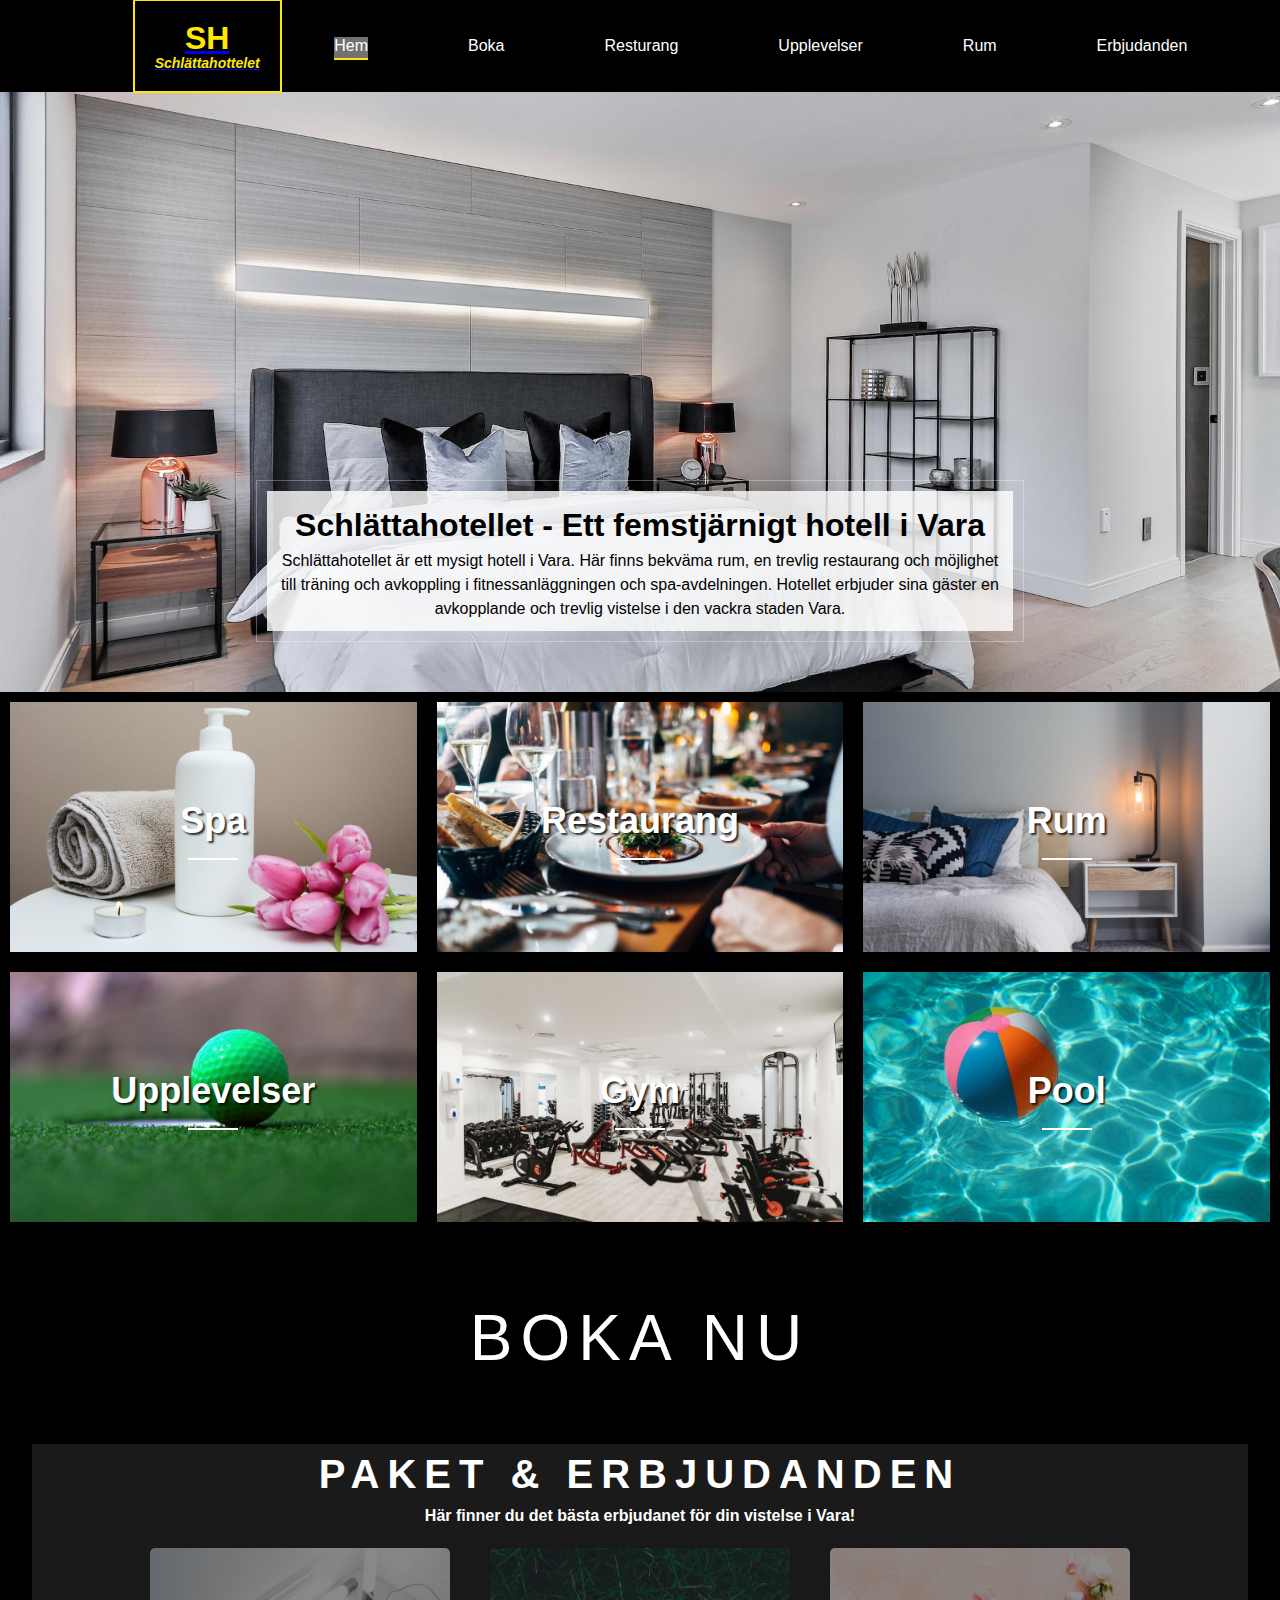
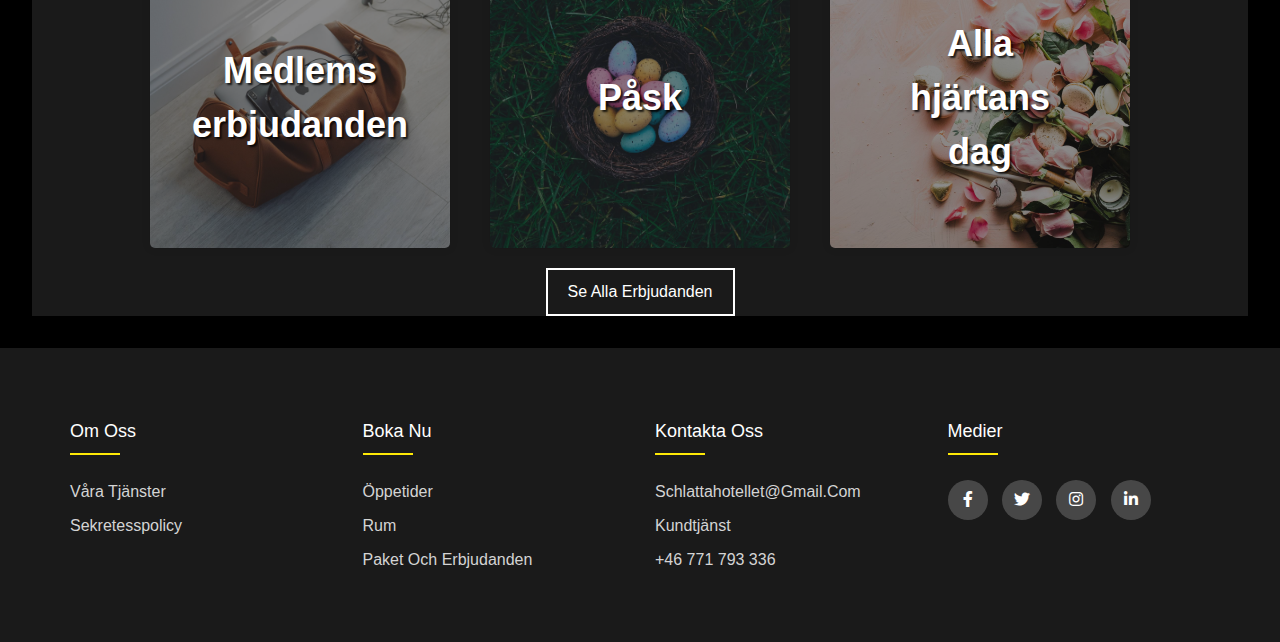
<file: schlattahotellet/index.html>
<!DOCTYPE html>
<html lang="sv">
    <head>
        <meta charset="utf-8">
        <meta http-equiv="X-UA-Compatible" content="IE=edge">
        <title>Schlattahotellet</title>
        <meta name="description" content="">
        <meta name="viewport" content="width=device-width, initial-scale=1">
        <link rel="stylesheet" href="./css/reset.css">
        <link rel="stylesheet" href="./css/style.css">
        <link rel="preconnect" href="https://fonts.googleapis.com">
        <link rel="preconnect" href="https://fonts.gstatic.com" crossorigin>
        <link href="https://fonts.googleapis.com/css2?family=Open+Sans&display=swap" rel="stylesheet">
        <link rel="stylesheet" type="text/css" href="https://cdnjs.cloudflare.com/ajax/libs/font-awesome/5.15.1/css/all.min.css">
    </head>
    <body>
        <header>
            <nav>
              <a href="index.html"><div class="logo">
                    <h1>SH</h1>
                    <h2>Schlättahottelet</h2>
                </div>
                </a>
                <input type="checkbox" id="menu-toggle" class="menu-toggle">
                <label for="menu-toggle" class="menu-icon">&#9776;</label>
                <div>
                    <ul role="list">
                        <li><a href="index.html" class="active">Hem</a></li>
                        <li><a href="./html/bokanu.html">Boka</a></li>
                        <li><a href="./html/restaruang.html">Resturang</a></li>
                        <li><a href="./html/upplevelser.html">Upplevelser</a></li>
                        <li><a href="./html/rum.html">Rum</a></li>
                        <li><a href="./html/erbjudanden.html">Erbjudanden</a></li>
                    </ul>
                </div>
            </nav>
        </header>
        <main>
            <div class="hero">
                <div>
                    <div>
                        <h1>Schlättahotellet - Ett femstjärnigt hotell i Vara</h1>
                        <p> Schlättahotellet är ett mysigt hotell i Vara. Här finns bekväma rum, en trevlig restaurang och möjlighet till träning och avkoppling i fitnessanläggningen och spa-avdelningen. Hotellet erbjuder sina gäster en avkopplande och trevlig vistelse i den vackra staden Vara.




</p>
                    </div>
                </div>
            </div>
            <div class="cards-container">
                <div class="card">
                  <a href="#">
                    <img src="./img/camille-brodard-VxAwTeiqDao-unsplash(1).jpg" alt="Spa">
                    <div class="card-heading">
                      <h2>Spa</h2>
                      <div class="underline"></div>
                    </div>  
                      
                  </a>
                </div>
                <div class="card">
                  <a href="#">
                    <img src="./img/jay-wennington-N_Y88TWmGwA-unsplash(1).jpg" alt="Restaurang">
                   <div class="card-heading">
                    <h2>Restaurang</h2>
                    <div class="underline"></div>
                   </div> 
                  </a>
                </div>
                <div class="card">
                  <a href="#">
                    <img src="./img/christopher-jolly-GqbU78bdJFM-unsplash(1).jpg" alt="Rum">
                  <div class="card-heading">
                    <h2>Rum</h2>
                    <div class="underline"></div>
                  </div>
                  </a>
                </div>
                <div class="card">
                  <a href="#">
                    <img src="./img/jason-abrams-EN3AVjMPZWA-unsplash(1).jpg" alt="Upplevelser">
                   <div class="card-heading">
                    <h2>Upplevelser</h2>
                    <div class="underline"></div>
                   </div> 
                   
                  </a>
                </div>
                <div class="card">
                  <a href="#">
                    <img src="./img/humphrey-muleba-LOA2mTj1vhc-unsplash(1).jpg" alt="Gym">
                   <div class="card-heading">
                    <h2>Gym</h2>
                    <div class="underline"></div>
                   </div> 
                  </a>
                </div>
                <div class="card">
                  <a href="#">
                    <img src="./img/raphael-biscaldi-7RQf2X6aXXI-unsplash(1).jpg" alt="Pool">
                   <div class="card-heading">
                    <h2>Pool</h2>
                    <div class="underline"></div>
                   </div> 
                  </a>
                </div>
              </div>
              <div class="button-container">
                <a href="./html/bokanu.html" class="button">Boka nu</a>
              </div>
            <section class="paket-erbjudanden">
              <div class="paket">
                <h1>Paket & Erbjudanden</h1>
                <h2>Här finner du det bästa erbjudanet för din vistelse i Vara!</h2>
              </div>
              <div class="paket-container">
                <div class="paket-card">
                  <a href="#">
                    <img src="./img/oliur-1JNk998-g70-unsplash(1).jpg" alt="Medlemserbjudanden">
                    <div class="card-heading">
                      <h2>Medlems erbjudanden</h2>
                    </div>  
                      
                  </a>
                </div>
                <div class="paket-card">
                  <a href="#">
                    <img src="./img/annie-spratt-43o1KVbOWXA-unsplash(1).jpg" alt="Påsk">
                   <div class="card-heading">
                    <h2>Påsk</h2>
                   </div> 
                  </a>
                </div>
                <div class="paket-card">
                  <a href="#">
                    <img src="./img/brooke-lark-pXEsx3kRuNc-unsplash(1).jpg" alt="Alla hjärtans dag">
                  <div class="card-heading">
                    <h2>Alla hjärtans dag</h2>
                  </div>
                  </a>
                  </div>
              </div>  
              <div class="se-alla-erbjudanden-button-container">
                <button class="se-alla-erbjudanden">Se Alla Erbjudanden</button>
              </div>
            </section>
        </main>
        <footer class="footer">
          <div class="container">
           <div class="row">
             <div class="footer-col">
               <h4>Om oss</h4>
               <ul>
                 <li><a href="#">Våra tjänster</a></li>
                 <li><a href="#">Sekretesspolicy</a></li>
               </ul>
             </div>
             <div class="footer-col">
               <h4>Boka nu</h4>
               <ul>
                 <li><a href="#">Öppetider</a></li>
                 <li><a href="#">Rum</a></li>
                 <li><a href="#">Paket och Erbjudanden</a></li>
               </ul>
             </div>
             <div class="footer-col">
               <h4>Kontakta oss</h4>
               <ul>
                 <li><a href="#">schlattahotellet@gmail.com</a></li>
                 <li><a href="#">Kundtjänst</a></li>
                 <li><a href="#">+46 771 793 336</a></li>
               </ul>
             </div>
             <div class="footer-col">
               <h4>Medier</h4>
               <div class="social-links">
                 <a href="#"><i class="fab fa-facebook-f"></i></a>
                 <a href="#"><i class="fab fa-twitter"></i></a>
                 <a href="#"><i class="fab fa-instagram"></i></a>
                 <a href="#"><i class="fab fa-linkedin-in"></i></a>
               </div>
             </div>
           </div>
          </div>
       </footer>
    </body>
</html>
</file>
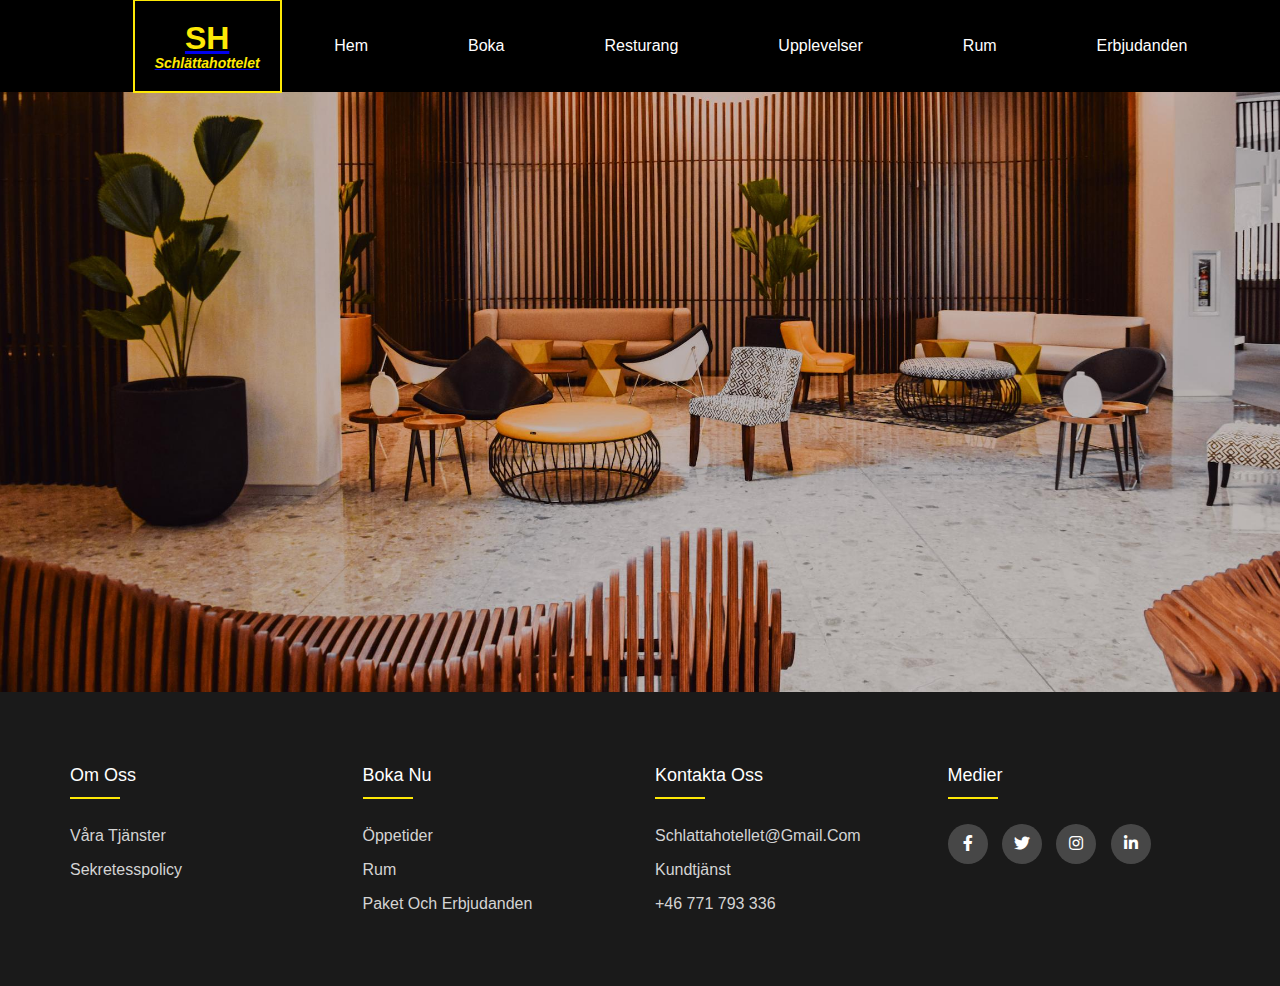
<file: schlattahotellet/Bokanu.html>
<!DOCTYPE html>
<html lang="sv">
    <head>
        <meta charset="utf-8">
        <meta http-equiv="X-UA-Compatible" content="IE=edge">
        <title>Schlattahotellet</title>
        <meta name="description" content="">
        <meta name="viewport" content="width=device-width, initial-scale=1">
        <link rel="stylesheet" href="./css/reset.css">
        <link rel="stylesheet" href="./css/style.css">
        <link rel="preconnect" href="https://fonts.googleapis.com">
        <link rel="preconnect" href="https://fonts.gstatic.com" crossorigin>
        <link href="https://fonts.googleapis.com/css2?family=Open+Sans&display=swap" rel="stylesheet">
        <link rel="stylesheet" type="text/css" href="https://cdnjs.cloudflare.com/ajax/libs/font-awesome/5.15.1/css/all.min.css">
    </head>
    <body>
        <header>
            <nav>
                <a href="index.html"><div class="logo">
                    <h1>SH</h1>
                    <h2>Schlättahottelet</h2>
                </div>
            </a>
                
                <div>
                    <ul role="list">
                        <li><a href="#">Hem</a></li>
                        <li><a href="Bokanu.html">Boka</a></li>
                        <li><a href="#">Resturang</a></li>
                        <li><a href="#">Upplevelser</a></li>
                        <li><a href="#">Rum</a></li>
                        <li><a href="#">Erbjudanden</a></li>
                    </ul>
                </div>
            </nav>
        </header>
        <main>
            <div class="hero">
                <img src="./img/ralph-ravi-kayden-zSG-kd-L6vw-unsplash(1).jpg" alt="">
            </div>    



        </main>
        <footer class="footer">
            <div class="container">
             <div class="row">
               <div class="footer-col">
                 <h4>Om oss</h4>
                 <ul>
                   <li><a href="#">Våra tjänster</a></li>
                   <li><a href="#">Sekretesspolicy</a></li>
                 </ul>
               </div>
               <div class="footer-col">
                 <h4>Boka nu</h4>
                 <ul>
                   <li><a href="#">Öppetider</a></li>
                   <li><a href="#">Rum</a></li>
                   <li><a href="#">Paket och Erbjudanden</a></li>
                 </ul>
               </div>
               <div class="footer-col">
                 <h4>Kontakta oss</h4>
                 <ul>
                   <li><a href="#">schlattahotellet@gmail.com</a></li>
                   <li><a href="#">Kundtjänst</a></li>
                   <li><a href="#">+46 771 793 336</a></li>
                 </ul>
               </div>
               <div class="footer-col">
                 <h4>Medier</h4>
                 <div class="social-links">
                   <a href="#"><i class="fab fa-facebook-f"></i></a>
                   <a href="#"><i class="fab fa-twitter"></i></a>
                   <a href="#"><i class="fab fa-instagram"></i></a>
                   <a href="#"><i class="fab fa-linkedin-in"></i></a>
                 </div>
               </div>
             </div>
            </div>
         </footer>
      </body>
  </html>
</file>
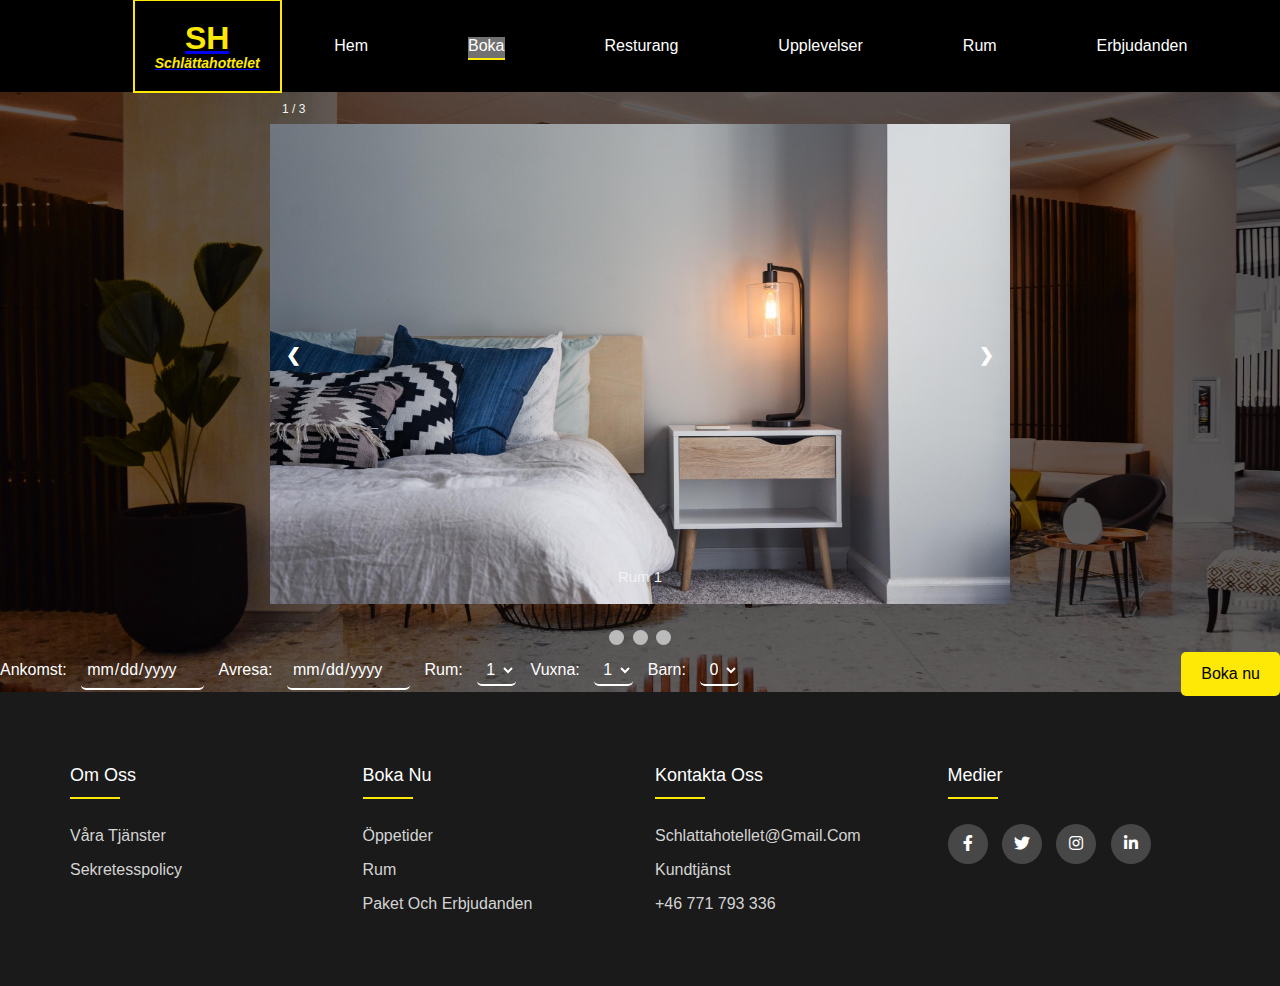
<file: schlattahotellet/html/bokanu.html>
<!DOCTYPE html>
<html lang="sv">
    <head>
        <meta charset="utf-8">
        <meta http-equiv="X-UA-Compatible" content="IE=edge">
        <title>Schlattahotellet</title>
        <meta name="description" content="">
        <meta name="viewport" content="width=device-width, initial-scale=1">
        <link rel="stylesheet" href="../css/reset.css">
        <link rel="stylesheet" href="../css/style.css">
        <link rel="preconnect" href="https://fonts.googleapis.com">
        <link rel="preconnect" href="https://fonts.gstatic.com" crossorigin>
        <link href="https://fonts.googleapis.com/css2?family=Open+Sans&display=swap" rel="stylesheet">
        <link rel="stylesheet" type="text/css" href="https://cdnjs.cloudflare.com/ajax/libs/font-awesome/5.15.1/css/all.min.css">
        <script src="/schlattahotellet/slideshow.js"></script>
    </head>
    <body>
        <header>
            <nav>
                <a href="../index.html"><div class="logo">
                    <h1>SH</h1>
                    <h2>Schlättahottelet</h2>
                </div>
            </a>
                
                <div>
                    <ul role="list">
                        <li><a href="../index.html">Hem</a></li>
                        <li><a href="Bokanu.html" class="active">Boka</a></li>
                        <li><a href="./restaruang.html" >Resturang</a></li>
                        <li><a href="./upplevelser.html">Upplevelser</a></li>
                        <li><a href="./rum.html">Rum</a></li>
                        <li><a href="./erbjudanden.html">Erbjudanden</a></li>
                    </ul>
                </div>
            </nav>
        </header>
        <main>
          <section class="booking-section">
            <!-- Slideshow container -->
<div class="slideshow-container">

  <!-- Full-width images with number and caption text -->
  <div class="mySlides fade" style="display:block">
    <div class="numbertext">1 / 3</div>
    <img src="../img/christopher-jolly-GqbU78bdJFM-unsplash(1).jpg">
    <div class="text">Rum 1</div>
  </div>

  <div class="mySlides fade">
    <div class="numbertext">2 / 3</div>
    <img src="../img/sidekix-media-7jlVQPX8PLE-unsplash(1).jpg">
    <div class="text">Rum 2</div>
  </div>

  <div class="mySlides fade">
    <div class="numbertext">3 / 3</div>
    <img src="../img/christopher-jolly-GqbU78bdJFM-unsplash(1).jpg">
    <div class="text">Rum 3</div>
  </div>

  <!-- Next and previous buttons -->
  <a class="prev" onclick="plusSlides(-1)">&#10094;</a>
  <a class="next" onclick="plusSlides(1)">&#10095;</a>
</div>
<br>

<!-- The dots/circles -->
<div style="text-align:center">
  <span class="dot" onclick="currentSlide(1)"></span>
  <span class="dot" onclick="currentSlide(2)"></span>
  <span class="dot" onclick="currentSlide(3)"></span>
</div>
            <div class="background-image"></div>
            <div class="rumbilder"></div>
            <div class="booking-form">
          <div class="booking-form">
            <form>
              <label for="arrival">Ankomst:</label>
              <input type="date" id="arrival" name="arrival" required>
              <label for="departure">Avresa:</label>
              <input type="date" id="departure" name="departure" required>
              <label for="rooms">Rum:</label>
              <select id="rooms" name="rooms" required>
                <option value="1">1</option>
                <option value="2">2</option>
                <option value="3">3</option>
              </select>
              <label for="adults">Vuxna:</label>
              <select id="adults" name="adults" required>
                <option value="1">1</option>
                <option value="2">2</option>
                <option value="3">3</option>
                <option value="4">4</option>
                <option value="5">5</option>
              </select>
              <label for="children">Barn:</label>
              <select id="children" name="children" required>
                <option value="0">0</option>
                <option value="1">1</option>
                <option value="2">2</option>
                <option value="3">3</option>
                <option value="4">4</option>
                <option value="5">5</option>
              </select>
              <button type="submit" id="check-availability">Boka nu</button>
            </form>
          </div>
        </div>
      </section>
          
        </main>
        <footer class="footer">
            <div class="container">
             <div class="row">
               <div class="footer-col">
                 <h4>Om oss</h4>
                 <ul>
                   <li><a href="#">Våra tjänster</a></li>
                   <li><a href="#">Sekretesspolicy</a></li>
                 </ul>
               </div>
               <div class="footer-col">
                 <h4>Boka nu</h4>
                 <ul>
                   <li><a href="#">Öppetider</a></li>
                   <li><a href="#">Rum</a></li>
                   <li><a href="#">Paket och Erbjudanden</a></li>
                 </ul>
               </div>
               <div class="footer-col">
                 <h4>Kontakta oss</h4>
                 <ul>
                   <li><a href="#">schlattahotellet@gmail.com</a></li>
                   <li><a href="#">Kundtjänst</a></li>
                   <li><a href="#">+46 771 793 336</a></li>
                 </ul>
               </div>
               <div class="footer-col">
                 <h4>Medier</h4>
                 <div class="social-links">
                   <a href="#"><i class="fab fa-facebook-f"></i></a>
                   <a href="#"><i class="fab fa-twitter"></i></a>
                   <a href="#"><i class="fab fa-instagram"></i></a>
                   <a href="#"><i class="fab fa-linkedin-in"></i></a>
                 </div>
               </div>
             </div>
            </div>
         </footer>
      </body>
  </html>
</file>
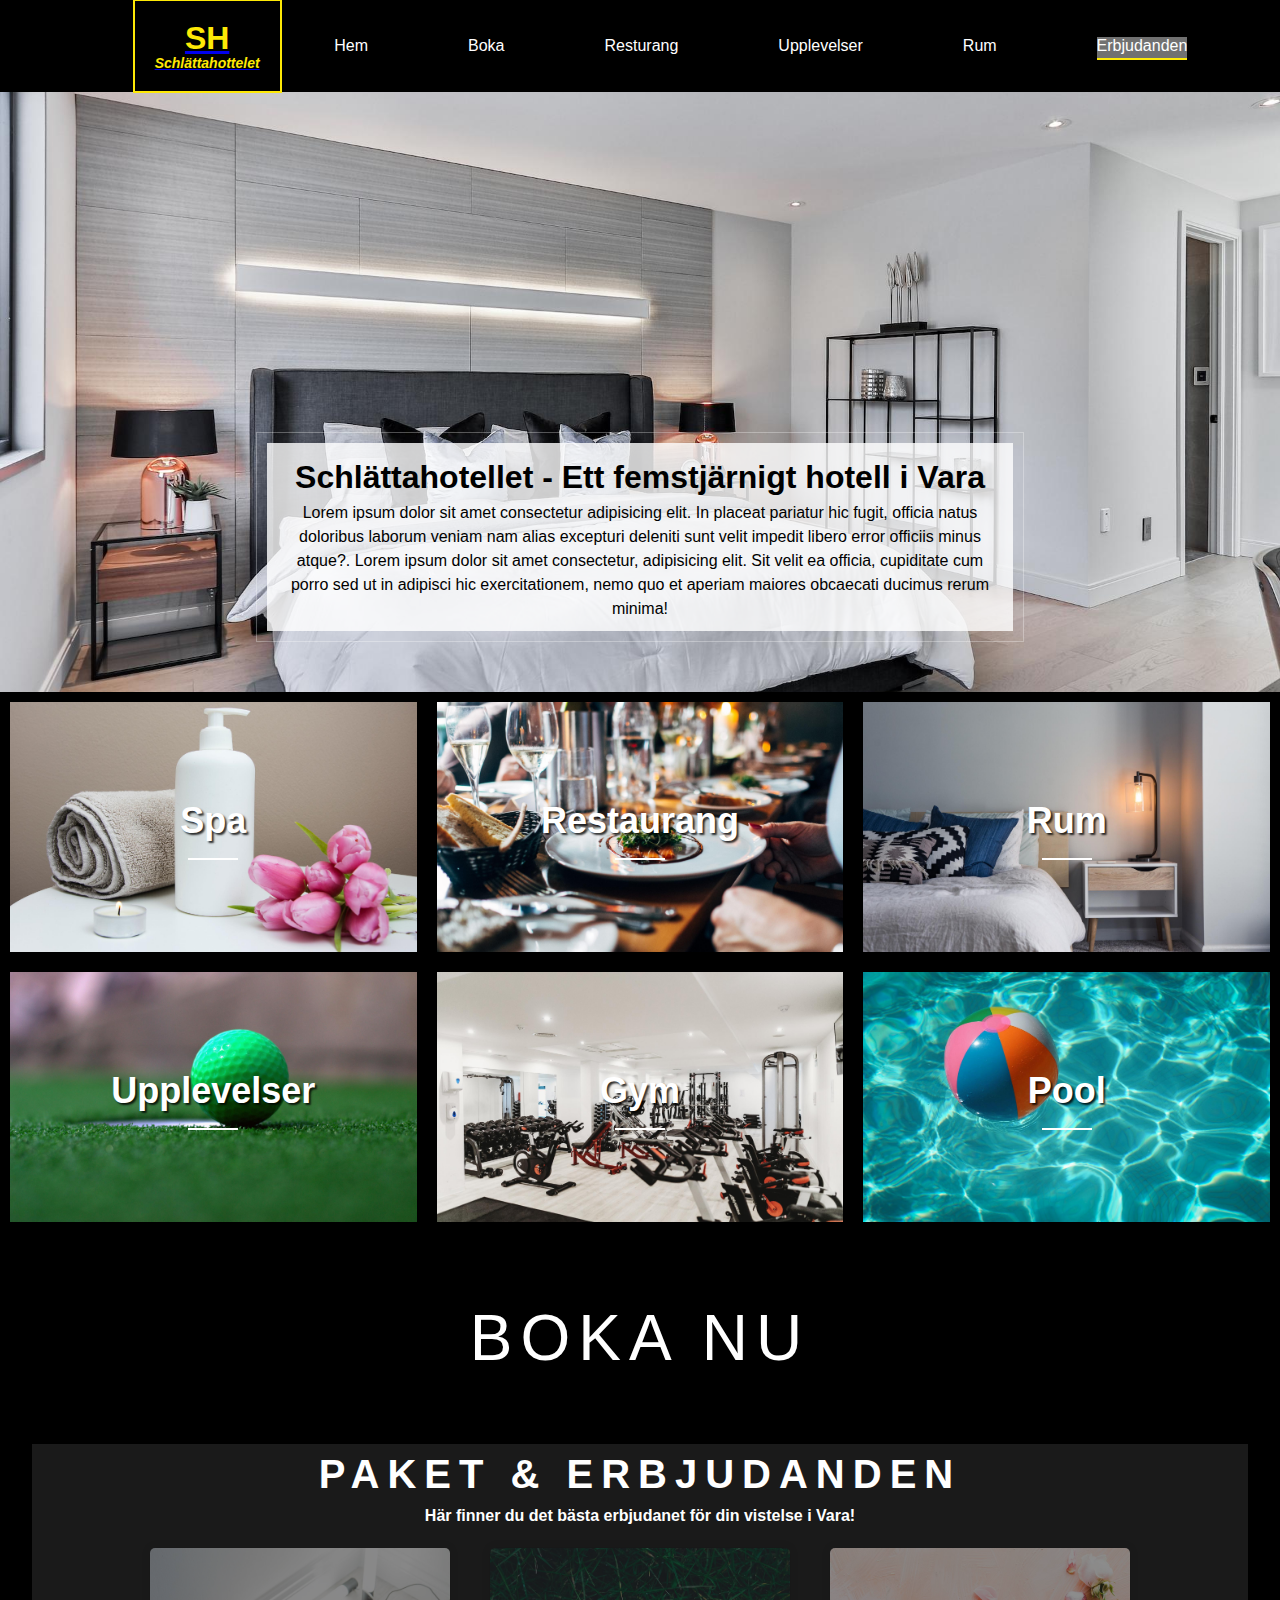
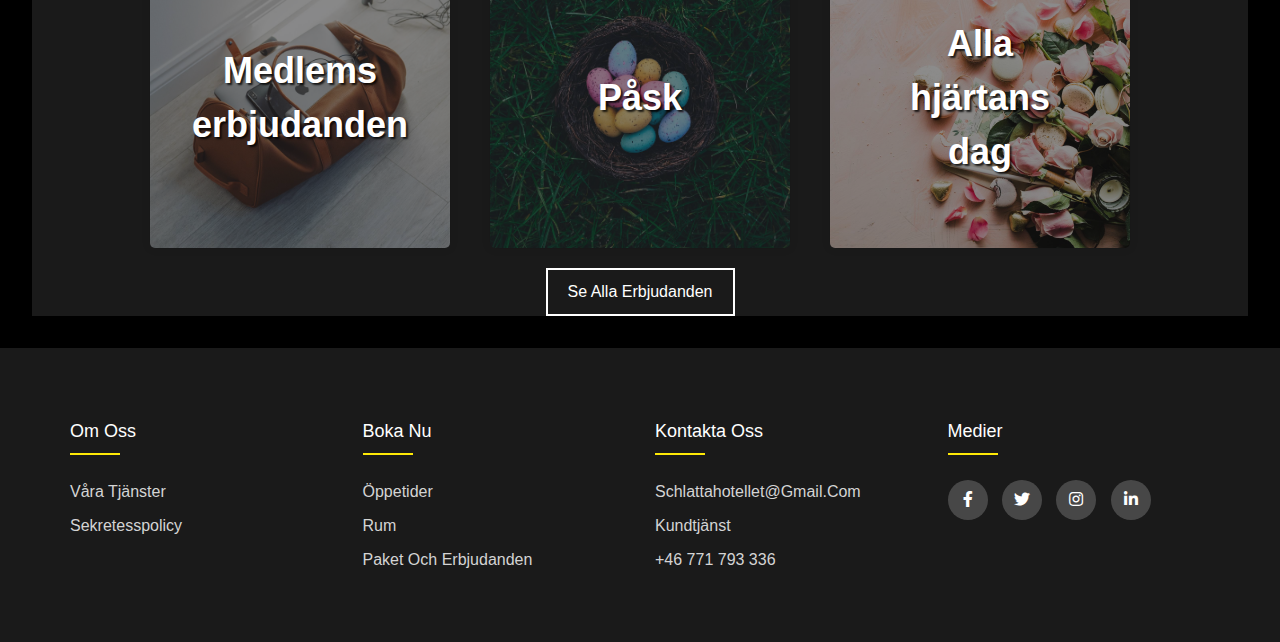
<file: schlattahotellet/html/erbjudanden.html>
<!DOCTYPE html>
<html lang="sv">
    <head>
        <meta charset="utf-8">
        <meta http-equiv="X-UA-Compatible" content="IE=edge">
        <title>Schlattahotellet</title>
        <meta name="description" content="">
        <meta name="viewport" content="width=device-width, initial-scale=1">
        <link rel="stylesheet" href="../css/reset.css">
        <link rel="stylesheet" href="../css/style.css">
        <link rel="preconnect" href="https://fonts.googleapis.com">
        <link rel="preconnect" href="https://fonts.gstatic.com" crossorigin>
        <link href="https://fonts.googleapis.com/css2?family=Open+Sans&display=swap" rel="stylesheet">
        <link rel="stylesheet" type="text/css" href="https://cdnjs.cloudflare.com/ajax/libs/font-awesome/5.15.1/css/all.min.css">
    </head>
    <body>
        <header>
            <nav>
                <a href="../index.html"><div class="logo">
                    <h1>SH</h1>
                    <h2>Schlättahottelet</h2>
                </div>
            </a>
                
                <div>
                    <ul role="list">
                        <li><a href="../index.html">Hem</a></li>
                        <li><a href="../html/Bokanu.html">Boka</a></li>
                        <li><a href="../html/restaruang.html">Resturang</a></li>
                        <li><a href="../html/upplevelser.html">Upplevelser</a></li>
                        <li><a href="../html/rum.html">Rum</a></li>
                        <li><a href="../html/erbjudanden.html" class="active">Erbjudanden</a></li>
                    </ul>
                </div>
            </nav>
        </header>
        <main>
            <div class="hero">
                <div>
                    <div>
                        <h1>Schlättahotellet - Ett femstjärnigt hotell i Vara</h1>
                        <p> Lorem ipsum dolor sit amet consectetur adipisicing elit. In placeat pariatur hic fugit, officia natus doloribus laborum veniam nam alias excepturi deleniti sunt velit impedit libero error officiis minus atque?. Lorem ipsum dolor sit amet consectetur, adipisicing elit. Sit velit ea officia, cupiditate cum porro sed ut in adipisci hic exercitationem, nemo quo et aperiam maiores obcaecati ducimus rerum minima!</p>
                    </div>
                </div>
            </div>
            <div class="cards-container">
                <div class="card">
                  <a href="#">
                    <img src="../img/camille-brodard-VxAwTeiqDao-unsplash(1).jpg" alt="Spa">
                    <div class="card-heading">
                      <h2>Spa</h2>
                      <div class="underline"></div>
                    </div>  
                      
                  </a>
                </div>
                <div class="card">
                  <a href="#">
                    <img src="../img/jay-wennington-N_Y88TWmGwA-unsplash(1).jpg" alt="Restaurang">
                   <div class="card-heading">
                    <h2>Restaurang</h2>
                    <div class="underline"></div>
                   </div> 
                  </a>
                </div>
                <div class="card">
                  <a href="#">
                    <img src="../img/christopher-jolly-GqbU78bdJFM-unsplash(1).jpg" alt="Rum">
                  <div class="card-heading">
                    <h2>Rum</h2>
                    <div class="underline"></div>
                  </div>
                  </a>
                </div>
                <div class="card">
                  <a href="#">
                    <img src="../img/jason-abrams-EN3AVjMPZWA-unsplash(1).jpg" alt="Upplevelser">
                   <div class="card-heading">
                    <h2>Upplevelser</h2>
                    <div class="underline"></div>
                   </div> 
                   
                  </a>
                </div>
                <div class="card">
                  <a href="#">
                    <img src="../img/humphrey-muleba-LOA2mTj1vhc-unsplash(1).jpg" alt="Gym">
                   <div class="card-heading">
                    <h2>Gym</h2>
                    <div class="underline"></div>
                   </div> 
                  </a>
                </div>
                <div class="card">
                  <a href="#">
                    <img src="../img/raphael-biscaldi-7RQf2X6aXXI-unsplash(1).jpg" alt="Pool">
                   <div class="card-heading">
                    <h2>Pool</h2>
                    <div class="underline"></div>
                   </div> 
                  </a>
                </div>
              </div>
              <div class="button-container">
                <a href="Bokanu.html" class="button">Boka nu</a>
              </div>
            <section class="paket-erbjudanden">
              <div class="paket">
                <h1>Paket & Erbjudanden</h1>
                <h2>Här finner du det bästa erbjudanet för din vistelse i Vara!</h2>
              </div>
              <div class="paket-container">
                <div class="paket-card">
                  <a href="#">
                    <img src="../img/oliur-1JNk998-g70-unsplash(1).jpg" alt="Medlemserbjudanden">
                    <div class="card-heading">
                      <h2>Medlems erbjudanden</h2>
                    </div>  
                      
                  </a>
                </div>
                <div class="paket-card">
                  <a href="#">
                    <img src="../img/annie-spratt-43o1KVbOWXA-unsplash(1).jpg" alt="Påsk">
                   <div class="card-heading">
                    <h2>Påsk</h2>
                   </div> 
                  </a>
                </div>
                <div class="paket-card">
                  <a href="#">
                    <img src="../img/brooke-lark-pXEsx3kRuNc-unsplash(1).jpg" alt="Alla hjärtans dag">
                  <div class="card-heading">
                    <h2>Alla hjärtans dag</h2>
                  </div>
                  </a>
                  </div>
              </div>  
              <div class="se-alla-erbjudanden-button-container">
                <button class="se-alla-erbjudanden">Se Alla Erbjudanden</button>
              </div>
            </section>
        </main>
        <footer class="footer">
          <div class="container">
           <div class="row">
             <div class="footer-col">
               <h4>Om oss</h4>
               <ul>
                 <li><a href="#">Våra tjänster</a></li>
                 <li><a href="#">Sekretesspolicy</a></li>
               </ul>
             </div>
             <div class="footer-col">
               <h4>Boka nu</h4>
               <ul>
                 <li><a href="#">Öppetider</a></li>
                 <li><a href="#">Rum</a></li>
                 <li><a href="#">Paket och Erbjudanden</a></li>
               </ul>
             </div>
             <div class="footer-col">
               <h4>Kontakta oss</h4>
               <ul>
                 <li><a href="#">schlattahotellet@gmail.com</a></li>
                 <li><a href="#">Kundtjänst</a></li>
                 <li><a href="#">+46 771 793 336</a></li>
               </ul>
             </div>
             <div class="footer-col">
               <h4>Medier</h4>
               <div class="social-links">
                 <a href="#"><i class="fab fa-facebook-f"></i></a>
                 <a href="#"><i class="fab fa-twitter"></i></a>
                 <a href="#"><i class="fab fa-instagram"></i></a>
                 <a href="#"><i class="fab fa-linkedin-in"></i></a>
               </div>
             </div>
           </div>
          </div>
       </footer>
    </body>
</html>
</file>
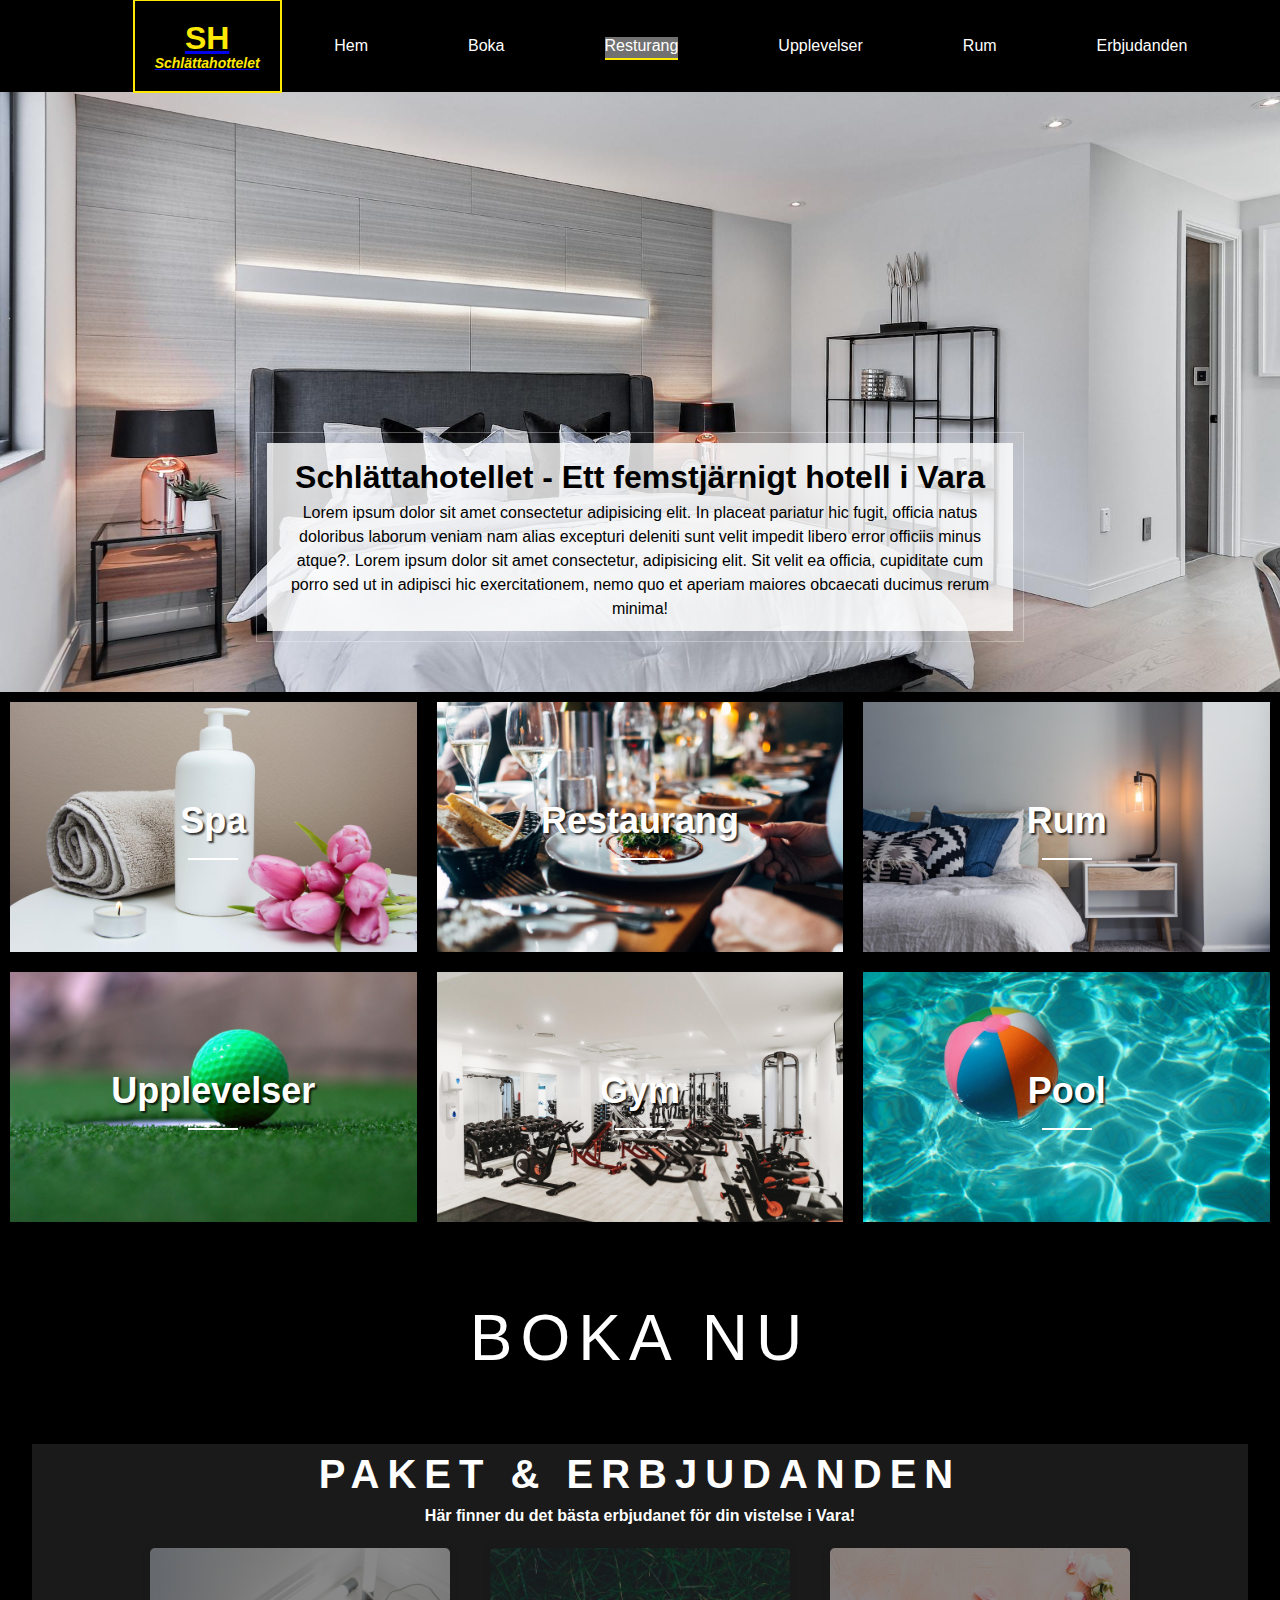
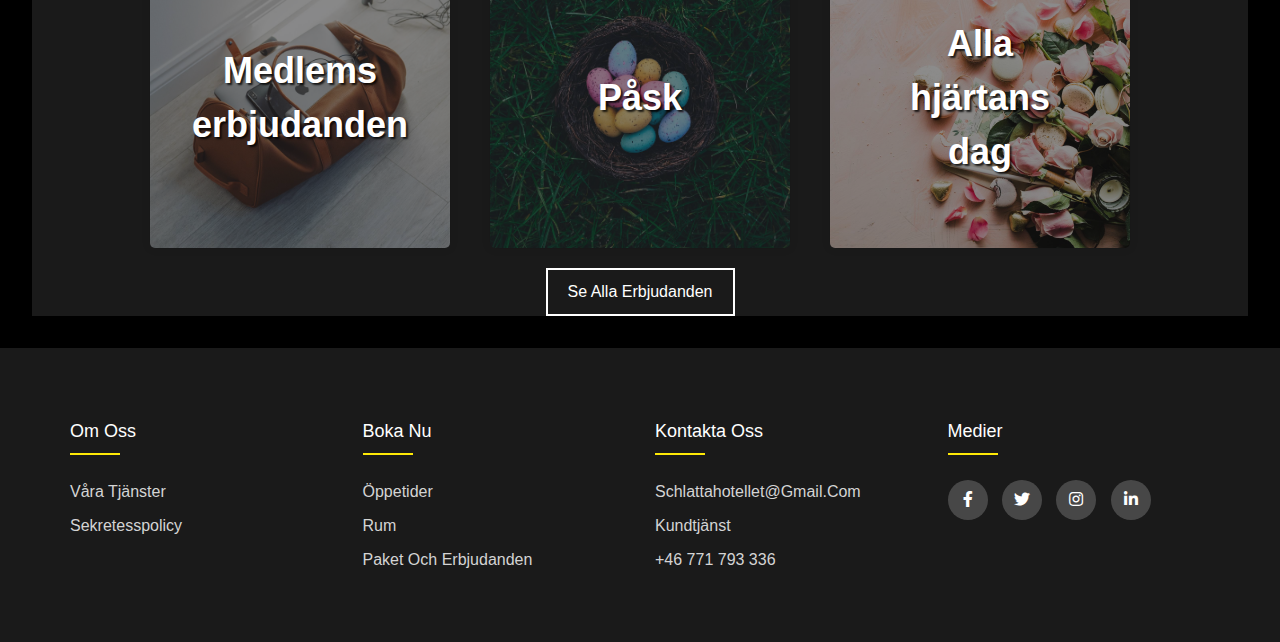
<file: schlattahotellet/html/restaruang.html>
<!DOCTYPE html>
<html lang="sv">
    <head>
        <meta charset="utf-8">
        <meta http-equiv="X-UA-Compatible" content="IE=edge">
        <title>Schlattahotellet</title>
        <meta name="description" content="">
        <meta name="viewport" content="width=device-width, initial-scale=1">
        <link rel="stylesheet" href="../css/reset.css">
        <link rel="stylesheet" href="../css/style.css">
        <link rel="preconnect" href="https://fonts.googleapis.com">
        <link rel="preconnect" href="https://fonts.gstatic.com" crossorigin>
        <link href="https://fonts.googleapis.com/css2?family=Open+Sans&display=swap" rel="stylesheet">
        <link rel="stylesheet" type="text/css" href="https://cdnjs.cloudflare.com/ajax/libs/font-awesome/5.15.1/css/all.min.css">
    </head>
    <body>
        <header>
            <nav>
                <a href="../index.html"><div class="logo">
                    <h1>SH</h1>
                    <h2>Schlättahottelet</h2>
                </div>
            </a>
                
                <div>
                    <ul role="list">
                        <li><a href="../index.html">Hem</a></li>
                        <li><a href="../html/Bokanu.html">Boka</a></li>
                        <li><a href="../html/restaruang.html" class="active">Resturang</a></li>
                        <li><a href="../html/upplevelser.html">Upplevelser</a></li>
                        <li><a href="../html/rum.html">Rum</a></li>
                        <li><a href="../html/erbjudanden.html">Erbjudanden</a></li>
                    </ul>
                </div>
            </nav>
        </header>
        <main>
            <div class="hero">
                <div>
                    <div>
                        <h1>Schlättahotellet - Ett femstjärnigt hotell i Vara</h1>
                        <p> Lorem ipsum dolor sit amet consectetur adipisicing elit. In placeat pariatur hic fugit, officia natus doloribus laborum veniam nam alias excepturi deleniti sunt velit impedit libero error officiis minus atque?. Lorem ipsum dolor sit amet consectetur, adipisicing elit. Sit velit ea officia, cupiditate cum porro sed ut in adipisci hic exercitationem, nemo quo et aperiam maiores obcaecati ducimus rerum minima!</p>
                    </div>
                </div>
            </div>
            <div class="cards-container">
                <div class="card">
                  <a href="#">
                    <img src="../img/camille-brodard-VxAwTeiqDao-unsplash(1).jpg" alt="Spa">
                    <div class="card-heading">
                      <h2>Spa</h2>
                      <div class="underline"></div>
                    </div>  
                      
                  </a>
                </div>
                <div class="card">
                  <a href="#">
                    <img src="../img/jay-wennington-N_Y88TWmGwA-unsplash(1).jpg" alt="Restaurang">
                   <div class="card-heading">
                    <h2>Restaurang</h2>
                    <div class="underline"></div>
                   </div> 
                  </a>
                </div>
                <div class="card">
                  <a href="#">
                    <img src="../img/christopher-jolly-GqbU78bdJFM-unsplash(1).jpg" alt="Rum">
                  <div class="card-heading">
                    <h2>Rum</h2>
                    <div class="underline"></div>
                  </div>
                  </a>
                </div>
                <div class="card">
                  <a href="#">
                    <img src="../img/jason-abrams-EN3AVjMPZWA-unsplash(1).jpg" alt="Upplevelser">
                   <div class="card-heading">
                    <h2>Upplevelser</h2>
                    <div class="underline"></div>
                   </div> 
                   
                  </a>
                </div>
                <div class="card">
                  <a href="#">
                    <img src="../img/humphrey-muleba-LOA2mTj1vhc-unsplash(1).jpg" alt="Gym">
                   <div class="card-heading">
                    <h2>Gym</h2>
                    <div class="underline"></div>
                   </div> 
                  </a>
                </div>
                <div class="card">
                  <a href="#">
                    <img src="../img/raphael-biscaldi-7RQf2X6aXXI-unsplash(1).jpg" alt="Pool">
                   <div class="card-heading">
                    <h2>Pool</h2>
                    <div class="underline"></div>
                   </div> 
                  </a>
                </div>
              </div>
              <div class="button-container">
                <a href="Bokanu.html" class="button">Boka nu</a>
              </div>
            <section class="paket-erbjudanden">
              <div class="paket">
                <h1>Paket & Erbjudanden</h1>
                <h2>Här finner du det bästa erbjudanet för din vistelse i Vara!</h2>
              </div>
              <div class="paket-container">
                <div class="paket-card">
                  <a href="#">
                    <img src="../img/oliur-1JNk998-g70-unsplash(1).jpg" alt="Medlemserbjudanden">
                    <div class="card-heading">
                      <h2>Medlems erbjudanden</h2>
                    </div>  
                      
                  </a>
                </div>
                <div class="paket-card">
                  <a href="#">
                    <img src="../img/annie-spratt-43o1KVbOWXA-unsplash(1).jpg" alt="Påsk">
                   <div class="card-heading">
                    <h2>Påsk</h2>
                   </div> 
                  </a>
                </div>
                <div class="paket-card">
                  <a href="#">
                    <img src="../img/brooke-lark-pXEsx3kRuNc-unsplash(1).jpg" alt="Alla hjärtans dag">
                  <div class="card-heading">
                    <h2>Alla hjärtans dag</h2>
                  </div>
                  </a>
                  </div>
              </div>  
              <div class="se-alla-erbjudanden-button-container">
                <button class="se-alla-erbjudanden">Se Alla Erbjudanden</button>
              </div>
            </section>
        </main>
        <footer class="footer">
          <div class="container">
           <div class="row">
             <div class="footer-col">
               <h4>Om oss</h4>
               <ul>
                 <li><a href="#">Våra tjänster</a></li>
                 <li><a href="#">Sekretesspolicy</a></li>
               </ul>
             </div>
             <div class="footer-col">
               <h4>Boka nu</h4>
               <ul>
                 <li><a href="#">Öppetider</a></li>
                 <li><a href="#">Rum</a></li>
                 <li><a href="#">Paket och Erbjudanden</a></li>
               </ul>
             </div>
             <div class="footer-col">
               <h4>Kontakta oss</h4>
               <ul>
                 <li><a href="#">schlattahotellet@gmail.com</a></li>
                 <li><a href="#">Kundtjänst</a></li>
                 <li><a href="#">+46 771 793 336</a></li>
               </ul>
             </div>
             <div class="footer-col">
               <h4>Medier</h4>
               <div class="social-links">
                 <a href="#"><i class="fab fa-facebook-f"></i></a>
                 <a href="#"><i class="fab fa-twitter"></i></a>
                 <a href="#"><i class="fab fa-instagram"></i></a>
                 <a href="#"><i class="fab fa-linkedin-in"></i></a>
               </div>
             </div>
           </div>
          </div>
       </footer>
    </body>
</html>
</file>
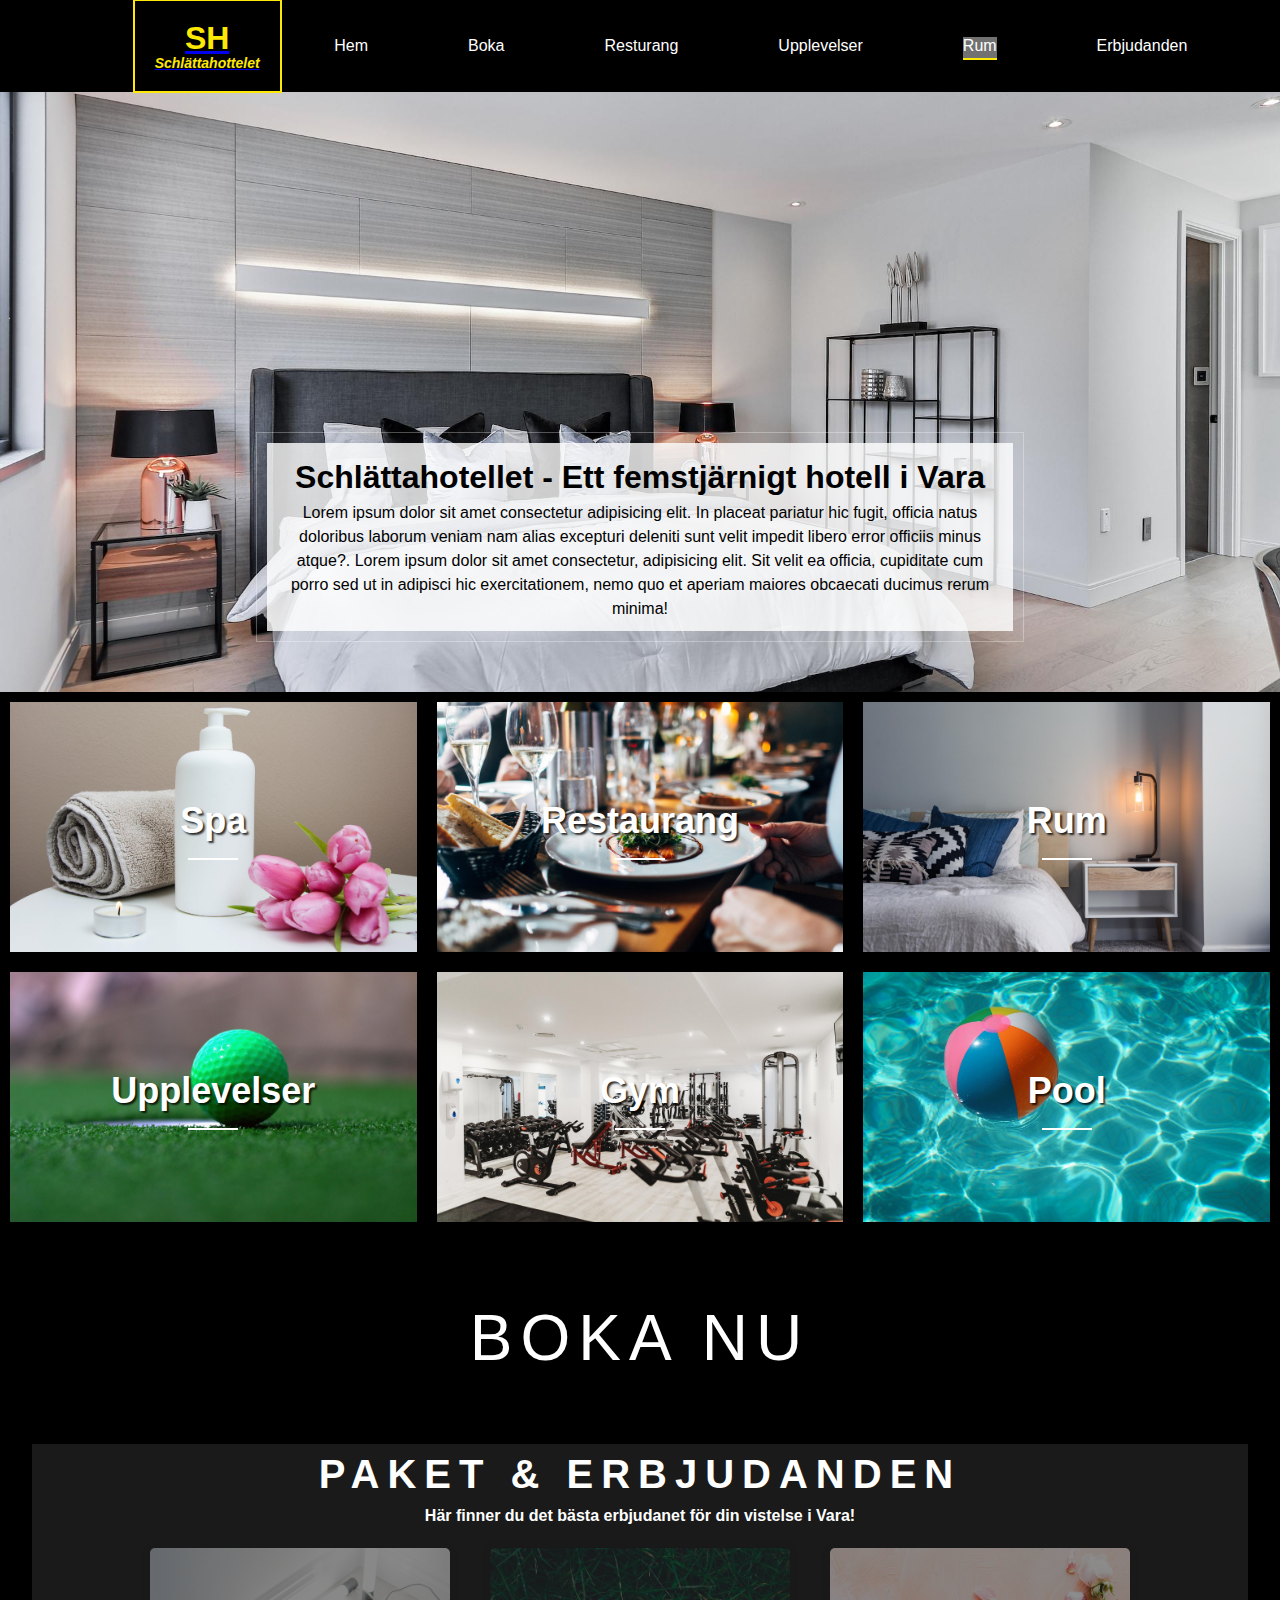
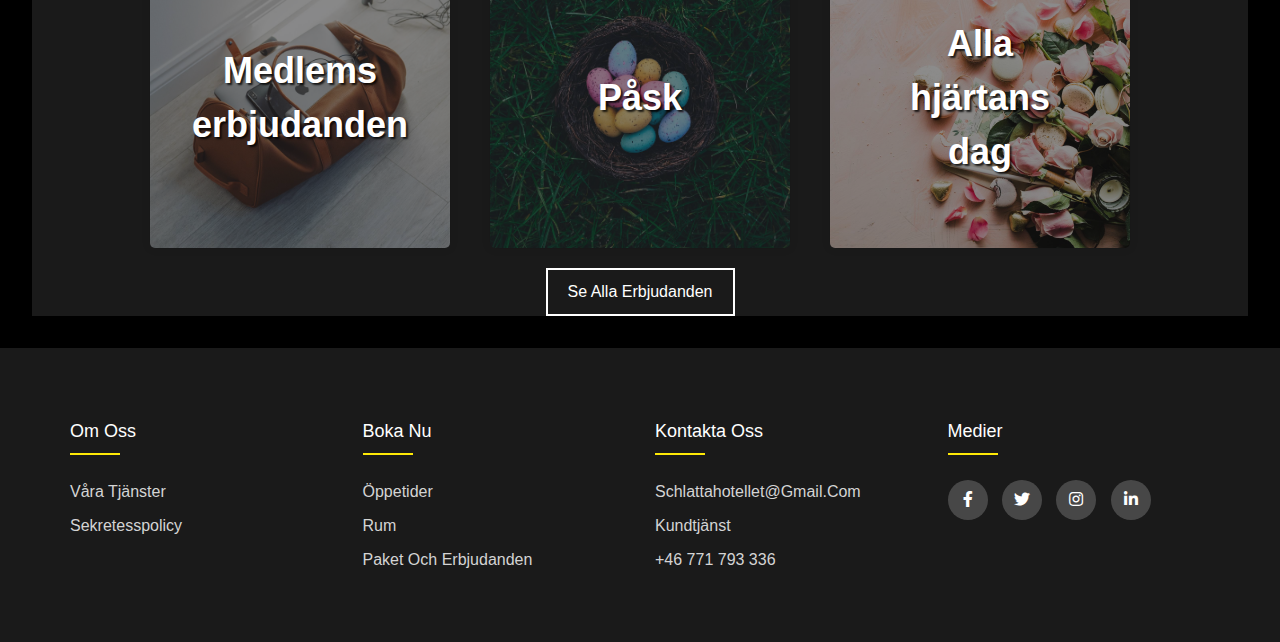
<file: schlattahotellet/html/rum.html>
<!DOCTYPE html>
<html lang="sv">
    <head>
        <meta charset="utf-8">
        <meta http-equiv="X-UA-Compatible" content="IE=edge">
        <title>Schlattahotellet</title>
        <meta name="description" content="">
        <meta name="viewport" content="width=device-width, initial-scale=1">
        <link rel="stylesheet" href="../css/reset.css">
        <link rel="stylesheet" href="../css/style.css">
        <link rel="preconnect" href="https://fonts.googleapis.com">
        <link rel="preconnect" href="https://fonts.gstatic.com" crossorigin>
        <link href="https://fonts.googleapis.com/css2?family=Open+Sans&display=swap" rel="stylesheet">
        <link rel="stylesheet" type="text/css" href="https://cdnjs.cloudflare.com/ajax/libs/font-awesome/5.15.1/css/all.min.css">
    </head>
    <body>
        <header>
            <nav>
                <a href="../index.html"><div class="logo">
                    <h1>SH</h1>
                    <h2>Schlättahottelet</h2>
                </div>
            </a>
                
                <div>
                    <ul role="list">
                        <li><a href="../index.html">Hem</a></li>
                        <li><a href="../html/Bokanu.html">Boka</a></li>
                        <li><a href="../html/restaruang.html">Resturang</a></li>
                        <li><a href="../html/upplevelser.html">Upplevelser</a></li>
                        <li><a href="../html/rum.html" class="active">Rum</a></li>
                        <li><a href="../html/erbjudanden.html">Erbjudanden</a></li>
                    </ul>
                </div>
            </nav>
        </header>
        <main>
            <div class="hero">
                <div>
                    <div>
                        <h1>Schlättahotellet - Ett femstjärnigt hotell i Vara</h1>
                        <p> Lorem ipsum dolor sit amet consectetur adipisicing elit. In placeat pariatur hic fugit, officia natus doloribus laborum veniam nam alias excepturi deleniti sunt velit impedit libero error officiis minus atque?. Lorem ipsum dolor sit amet consectetur, adipisicing elit. Sit velit ea officia, cupiditate cum porro sed ut in adipisci hic exercitationem, nemo quo et aperiam maiores obcaecati ducimus rerum minima!</p>
                    </div>
                </div>
            </div>
            <div class="cards-container">
                <div class="card">
                  <a href="#">
                    <img src="../img/camille-brodard-VxAwTeiqDao-unsplash(1).jpg" alt="Spa">
                    <div class="card-heading">
                      <h2>Spa</h2>
                      <div class="underline"></div>
                    </div>  
                      
                  </a>
                </div>
                <div class="card">
                  <a href="#">
                    <img src="../img/jay-wennington-N_Y88TWmGwA-unsplash(1).jpg" alt="Restaurang">
                   <div class="card-heading">
                    <h2>Restaurang</h2>
                    <div class="underline"></div>
                   </div> 
                  </a>
                </div>
                <div class="card">
                  <a href="#">
                    <img src="../img/christopher-jolly-GqbU78bdJFM-unsplash(1).jpg" alt="Rum">
                  <div class="card-heading">
                    <h2>Rum</h2>
                    <div class="underline"></div>
                  </div>
                  </a>
                </div>
                <div class="card">
                  <a href="#">
                    <img src="../img/jason-abrams-EN3AVjMPZWA-unsplash(1).jpg" alt="Upplevelser">
                   <div class="card-heading">
                    <h2>Upplevelser</h2>
                    <div class="underline"></div>
                   </div> 
                   
                  </a>
                </div>
                <div class="card">
                  <a href="#">
                    <img src="../img/humphrey-muleba-LOA2mTj1vhc-unsplash(1).jpg" alt="Gym">
                   <div class="card-heading">
                    <h2>Gym</h2>
                    <div class="underline"></div>
                   </div> 
                  </a>
                </div>
                <div class="card">
                  <a href="#">
                    <img src="../img/raphael-biscaldi-7RQf2X6aXXI-unsplash(1).jpg" alt="Pool">
                   <div class="card-heading">
                    <h2>Pool</h2>
                    <div class="underline"></div>
                   </div> 
                  </a>
                </div>
              </div>
              <div class="button-container">
                <a href="Bokanu.html" class="button">Boka nu</a>
              </div>
            <section class="paket-erbjudanden">
              <div class="paket">
                <h1>Paket & Erbjudanden</h1>
                <h2>Här finner du det bästa erbjudanet för din vistelse i Vara!</h2>
              </div>
              <div class="paket-container">
                <div class="paket-card">
                  <a href="#">
                    <img src="../img/oliur-1JNk998-g70-unsplash(1).jpg" alt="Medlemserbjudanden">
                    <div class="card-heading">
                      <h2>Medlems erbjudanden</h2>
                    </div>  
                      
                  </a>
                </div>
                <div class="paket-card">
                  <a href="#">
                    <img src="../img/annie-spratt-43o1KVbOWXA-unsplash(1).jpg" alt="Påsk">
                   <div class="card-heading">
                    <h2>Påsk</h2>
                   </div> 
                  </a>
                </div>
                <div class="paket-card">
                  <a href="#">
                    <img src="../img/brooke-lark-pXEsx3kRuNc-unsplash(1).jpg" alt="Alla hjärtans dag">
                  <div class="card-heading">
                    <h2>Alla hjärtans dag</h2>
                  </div>
                  </a>
                  </div>
              </div>  
              <div class="se-alla-erbjudanden-button-container">
                <button class="se-alla-erbjudanden">Se Alla Erbjudanden</button>
              </div>
            </section>
        </main>
        <footer class="footer">
          <div class="container">
           <div class="row">
             <div class="footer-col">
               <h4>Om oss</h4>
               <ul>
                 <li><a href="#">Våra tjänster</a></li>
                 <li><a href="#">Sekretesspolicy</a></li>
               </ul>
             </div>
             <div class="footer-col">
               <h4>Boka nu</h4>
               <ul>
                 <li><a href="#">Öppetider</a></li>
                 <li><a href="#">Rum</a></li>
                 <li><a href="#">Paket och Erbjudanden</a></li>
               </ul>
             </div>
             <div class="footer-col">
               <h4>Kontakta oss</h4>
               <ul>
                 <li><a href="#">schlattahotellet@gmail.com</a></li>
                 <li><a href="#">Kundtjänst</a></li>
                 <li><a href="#">+46 771 793 336</a></li>
               </ul>
             </div>
             <div class="footer-col">
               <h4>Medier</h4>
               <div class="social-links">
                 <a href="#"><i class="fab fa-facebook-f"></i></a>
                 <a href="#"><i class="fab fa-twitter"></i></a>
                 <a href="#"><i class="fab fa-instagram"></i></a>
                 <a href="#"><i class="fab fa-linkedin-in"></i></a>
               </div>
             </div>
           </div>
          </div>
       </footer>
    </body>
</html>
</file>
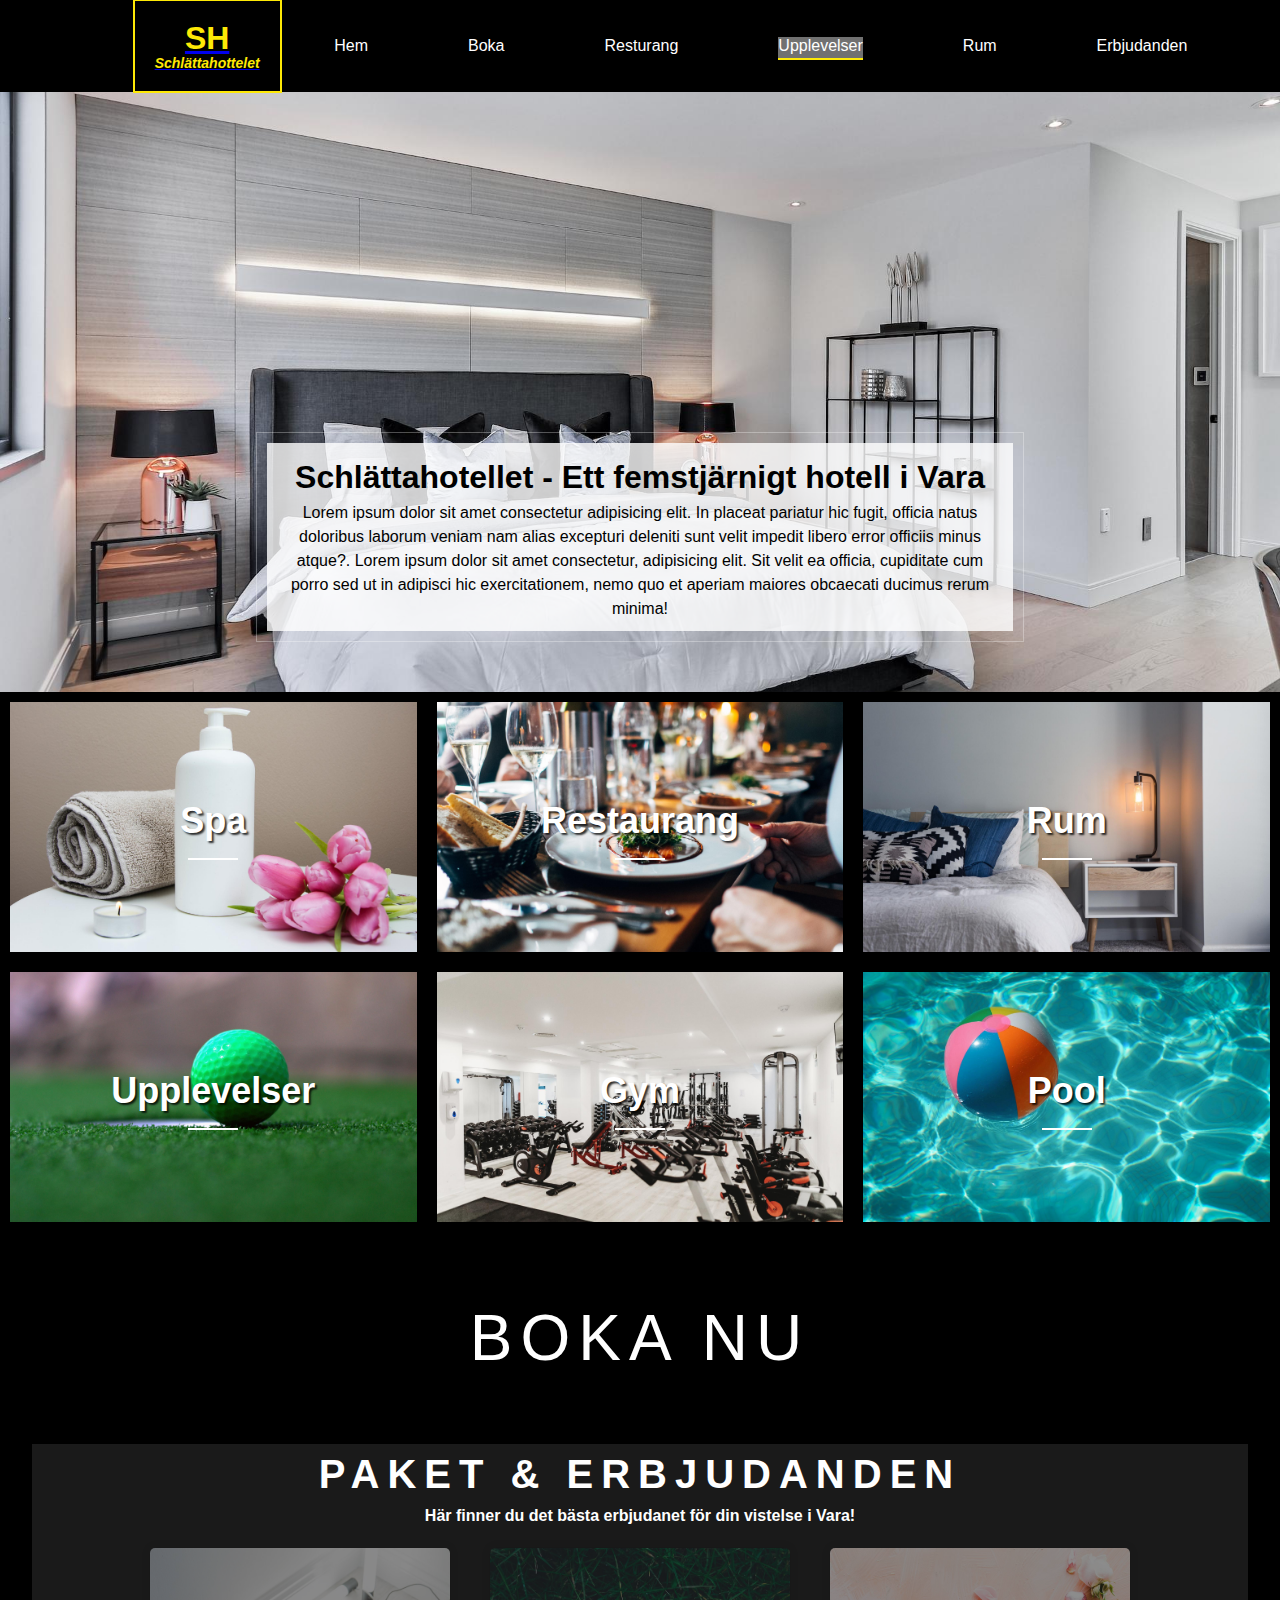
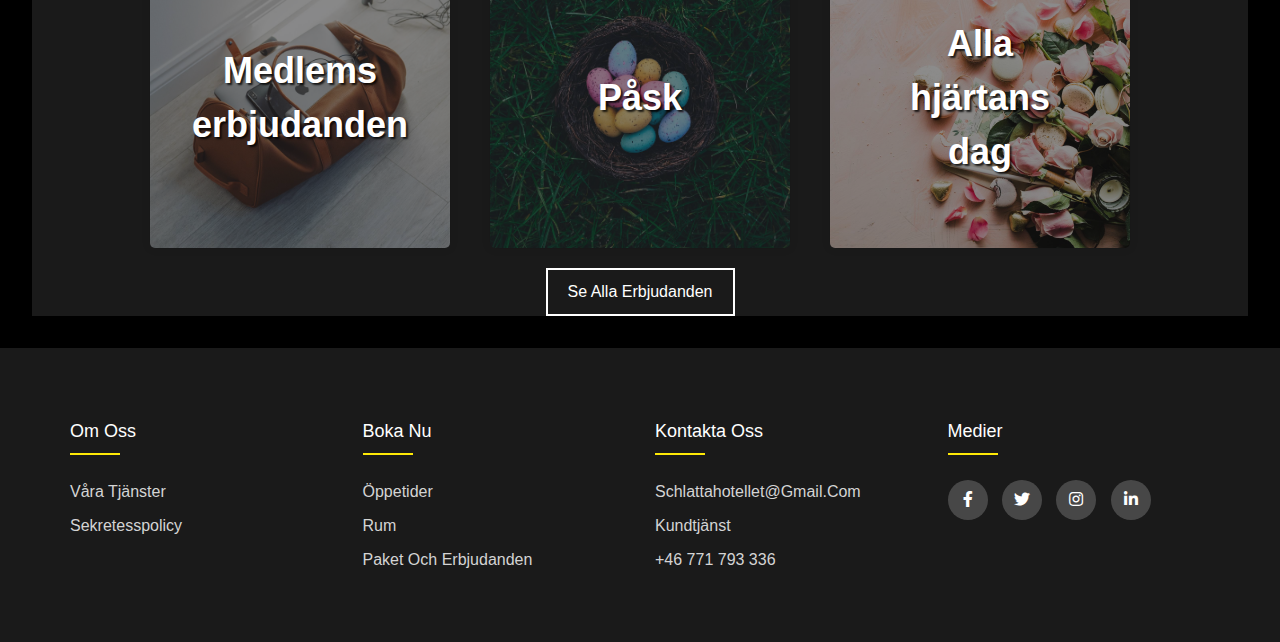
<file: schlattahotellet/html/upplevelser.html>
<!DOCTYPE html>
<html lang="sv">
    <head>
        <meta charset="utf-8">
        <meta http-equiv="X-UA-Compatible" content="IE=edge">
        <title>Schlattahotellet</title>
        <meta name="description" content="">
        <meta name="viewport" content="width=device-width, initial-scale=1">
        <link rel="stylesheet" href="../css/reset.css">
        <link rel="stylesheet" href="../css/style.css">
        <link rel="preconnect" href="https://fonts.googleapis.com">
        <link rel="preconnect" href="https://fonts.gstatic.com" crossorigin>
        <link href="https://fonts.googleapis.com/css2?family=Open+Sans&display=swap" rel="stylesheet">
        <link rel="stylesheet" type="text/css" href="https://cdnjs.cloudflare.com/ajax/libs/font-awesome/5.15.1/css/all.min.css">
    </head>
    <body>
        <header>
            <nav>
                <a href="../index.html"><div class="logo">
                    <h1>SH</h1>
                    <h2>Schlättahottelet</h2>
                </div>
            </a>
                
                <div>
                    <ul role="list">
                        <li><a href="../index.html">Hem</a></li>
                        <li><a href="../html/Bokanu.html">Boka</a></li>
                        <li><a href="../html/restaruang.html">Resturang</a></li>
                        <li><a href="../html/upplevelser.html" class="active">Upplevelser</a></li>
                        <li><a href="../html/rum.html">Rum</a></li>
                        <li><a href="../html/erbjudanden.html">Erbjudanden</a></li>
                    </ul>
                </div>
            </nav>
        </header>
        <main>
            <div class="hero">
                <div>
                    <div>
                        <h1>Schlättahotellet - Ett femstjärnigt hotell i Vara</h1>
                        <p> Lorem ipsum dolor sit amet consectetur adipisicing elit. In placeat pariatur hic fugit, officia natus doloribus laborum veniam nam alias excepturi deleniti sunt velit impedit libero error officiis minus atque?. Lorem ipsum dolor sit amet consectetur, adipisicing elit. Sit velit ea officia, cupiditate cum porro sed ut in adipisci hic exercitationem, nemo quo et aperiam maiores obcaecati ducimus rerum minima!</p>
                    </div>
                </div>
            </div>
            <div class="cards-container">
                <div class="card">
                  <a href="#">
                    <img src="../img/camille-brodard-VxAwTeiqDao-unsplash(1).jpg" alt="Spa">
                    <div class="card-heading">
                      <h2>Spa</h2>
                      <div class="underline"></div>
                    </div>  
                      
                  </a>
                </div>
                <div class="card">
                  <a href="#">
                    <img src="../img/jay-wennington-N_Y88TWmGwA-unsplash(1).jpg" alt="Restaurang">
                   <div class="card-heading">
                    <h2>Restaurang</h2>
                    <div class="underline"></div>
                   </div> 
                  </a>
                </div>
                <div class="card">
                  <a href="#">
                    <img src="../img/christopher-jolly-GqbU78bdJFM-unsplash(1).jpg" alt="Rum">
                  <div class="card-heading">
                    <h2>Rum</h2>
                    <div class="underline"></div>
                  </div>
                  </a>
                </div>
                <div class="card">
                  <a href="#">
                    <img src="../img/jason-abrams-EN3AVjMPZWA-unsplash(1).jpg" alt="Upplevelser">
                   <div class="card-heading">
                    <h2>Upplevelser</h2>
                    <div class="underline"></div>
                   </div> 
                   
                  </a>
                </div>
                <div class="card">
                  <a href="#">
                    <img src="../img/humphrey-muleba-LOA2mTj1vhc-unsplash(1).jpg" alt="Gym">
                   <div class="card-heading">
                    <h2>Gym</h2>
                    <div class="underline"></div>
                   </div> 
                  </a>
                </div>
                <div class="card">
                  <a href="#">
                    <img src="../img/raphael-biscaldi-7RQf2X6aXXI-unsplash(1).jpg" alt="Pool">
                   <div class="card-heading">
                    <h2>Pool</h2>
                    <div class="underline"></div>
                   </div> 
                  </a>
                </div>
              </div>
              <div class="button-container">
                <a href="Bokanu.html" class="button">Boka nu</a>
              </div>
            <section class="paket-erbjudanden">
              <div class="paket">
                <h1>Paket & Erbjudanden</h1>
                <h2>Här finner du det bästa erbjudanet för din vistelse i Vara!</h2>
              </div>
              <div class="paket-container">
                <div class="paket-card">
                  <a href="#">
                    <img src="../img/oliur-1JNk998-g70-unsplash(1).jpg" alt="Medlemserbjudanden">
                    <div class="card-heading">
                      <h2>Medlems erbjudanden</h2>
                    </div>  
                      
                  </a>
                </div>
                <div class="paket-card">
                  <a href="#">
                    <img src="../img/annie-spratt-43o1KVbOWXA-unsplash(1).jpg" alt="Påsk">
                   <div class="card-heading">
                    <h2>Påsk</h2>
                   </div> 
                  </a>
                </div>
                <div class="paket-card">
                  <a href="#">
                    <img src="../img/brooke-lark-pXEsx3kRuNc-unsplash(1).jpg" alt="Alla hjärtans dag">
                  <div class="card-heading">
                    <h2>Alla hjärtans dag</h2>
                  </div>
                  </a>
                  </div>
              </div>  
              <div class="se-alla-erbjudanden-button-container">
                <button class="se-alla-erbjudanden">Se Alla Erbjudanden</button>
              </div>
            </section>
        </main>
        <footer class="footer">
          <div class="container">
           <div class="row">
             <div class="footer-col">
               <h4>Om oss</h4>
               <ul>
                 <li><a href="#">Våra tjänster</a></li>
                 <li><a href="#">Sekretesspolicy</a></li>
               </ul>
             </div>
             <div class="footer-col">
               <h4>Boka nu</h4>
               <ul>
                 <li><a href="#">Öppetider</a></li>
                 <li><a href="#">Rum</a></li>
                 <li><a href="#">Paket och Erbjudanden</a></li>
               </ul>
             </div>
             <div class="footer-col">
               <h4>Kontakta oss</h4>
               <ul>
                 <li><a href="#">schlattahotellet@gmail.com</a></li>
                 <li><a href="#">Kundtjänst</a></li>
                 <li><a href="#">+46 771 793 336</a></li>
               </ul>
             </div>
             <div class="footer-col">
               <h4>Medier</h4>
               <div class="social-links">
                 <a href="#"><i class="fab fa-facebook-f"></i></a>
                 <a href="#"><i class="fab fa-twitter"></i></a>
                 <a href="#"><i class="fab fa-instagram"></i></a>
                 <a href="#"><i class="fab fa-linkedin-in"></i></a>
               </div>
             </div>
           </div>
          </div>
       </footer>
    </body>
</html>
</file>
<file: schlattahotellet/css/style.css>
:root {
  --navbar-height: 5.75rem;
  --main-color: black;
  --secondary-color: #FEE906;
  --text-color: white;
}

body {
  background-color: var(--main-color);
  font-family: 'Open Sans', sans-serif;
}

nav {
  height: var(--navbar-height);
  background-color: var(--main-color);
  display: flex;
  justify-content: space-evenly;
  align-items: center;
  padding: 0 2.5rem;
  position: sticky;
  top: 0;
  z-index: 100;
}

.logo {
  border: 0.125rem solid var(--secondary-color);
  color: var(--secondary-color);
  text-align: center;
  padding: 1.25rem;
  line-height: 1.1;
  text-shadow: 0.1875rem 0.1875rem 0.1875rem black;
  margin-left: 2.5rem;
}

.logo h2 {
  font-size: 0.875rem;
  text-transform: capitalize;
  font-style: italic;
}

nav ul {
  display: flex;
  gap: 6.25rem;
  color: var(--text-color);
  list-style: none;
  margin: 0;
  padding: 0;
}

nav ul li a {
  color: var(--text-color);
  text-decoration: none;
  position: relative;
}

nav ul li a:hover {
  color: var(--secondary-color);
}

nav ul li a:not(.active):before {
  content: "";
  position: absolute;
  bottom: -0.3125rem;
  left: 0;
  width: 100%;
  height: 0.125rem;
  background-color: var(--secondary-color);
  transform: scaleX(0);
  transition: transform 0.3s ease-out;
}

nav ul li a:hover::before {
  transform: scaleX(1);
}

.menu-toggle {
 display: none;
}

.menu-icon {
  font-size: 1.5rem;
  cursor: pointer;
  color: var(--text-color);
  display: none;
}
.menu-toggle:checked ~ div ul{
  display: block;
}


@media (max-width: 650px) {
  
  .menu-icon {
    display: block;
  }
  
  nav ul {
    display: none;
    flex-direction: column;
    align-items: center;
    position: absolute;
    top: var(--navbar-height);
    left: 0;
    width: 100%;
    background-color: var(--main-color);
    padding: 2rem 0;
    z-index: 99;
  }


  
  nav ul li {
    margin: 1rem 0;
  }
  
  nav ul li a {
    color: var(--text-color);
    font-size: 1.25rem;
  }
  
  .menu-toggle:checked ~ ul {
    display: flex;
  }
}


.hero {
  width: 100vw;
  height: 37.5rem;
  background: url(../img/sidekix-media-7jlVQPX8PLE-unsplash\(1\).jpg);
  background-position: center;
  background-size: cover;
  display: flex;
  align-items: flex-end;
}

.hero > div {
  border: 0.0625rem solid rgba(255, 255, 255, 0.3);
  margin: 0.625rem;
  padding: 0.625rem;
  width: 60%;
  margin: 0 auto 3.125rem;
  text-align: center;
}

.hero > div > div {
  background-color: rgba(255, 255, 255, 0.8);
  padding: 0.625rem;
}

.cards-container {
  display: flex;
  flex-wrap: wrap;
  justify-content: center;
  align-items: center;
}

.card {
  margin: 0.625rem;
  flex: 1 1 30%;
  height: 15.625rem;
  position: relative;
  overflow: hidden;
  text-shadow: 0.125rem 0.125rem 0.125rem rgba(0, 0, 0, 0.8);
}
  
.card img {
  width: 100%;
  height: 100%;
  object-fit: cover;
  transition: transform 0.5s ease;
}

.card:hover img {
  transform: scale(1.1);
}

.card-heading {
  position: absolute;
  top: 50%;
  left: 50%; 
  transform: translate(-50%, -50%);
  font-size: 1.5rem;
  color: var(--text-color);
  text-align: center;
}

.card .underline {
  width: 3.125rem; 
  height: 0.125rem; 
  background-color: white;
  margin: 0.625rem auto 0; 
}

.card:hover .card-heading h2 {
  color: var(--secondary-color);
}

.card:hover .card-heading .underline {
  background-color: var(--secondary-color);
}

.button {
  display: inline-block;
  padding: 0.625rem 1.25rem; 
  background-color: var(--main-color);
  color: var(--text-color);
  text-transform: uppercase;
  text-align: center;
  text-decoration: none;
  font-size: 4rem;
  letter-spacing: 0.5rem;
  border-radius: 0.3125rem; 
  transition: background-color 0.3s ease;
}

.button:hover {
  color: var(--secondary-color);
}

.button-container {
  text-align: center;
  margin: 3rem;
}

.paket-erbjudanden{
  background-color: rgb(26, 26, 26);
  margin: 2rem;
}

.paket {
  color: var(--text-color);
 text-align: center;  
}

.paket h1 {
  font-size: 2.5rem;
  text-transform: uppercase;
  letter-spacing: 0.5rem;
}

.paket h2 {
  font-size: 1rem;
}

.paket-container {
  display: flex;
  flex-wrap: wrap;
  justify-content: center;
}

.paket-card {
  width: 300px;
  height: 300px;
  margin: 20px;
  box-shadow: 0 0 10px rgba(0, 0, 0, 0.1);
  border-radius: 5px;
  overflow: hidden;
  position: relative;
  text-shadow: 0.125rem 0.125rem 0.125rem rgba(0, 0, 0, 0.8);
  
}

.paket-card:hover h2 {
  color: var(--secondary-color);
}

.paket-card img {
  width: 100%;
  height: 300px;
  object-fit: cover;
  opacity: 0.5;
}

.se-alla-erbjudanden-button-container {
  display: flex;
  justify-content: center;
  align-items: center;
}

.se-alla-erbjudanden {
  border: 2px solid white;
  background-color: transparent;
  color: white;
  font-size: 16px;
  padding: 10px 20px;
  cursor: pointer;
  transition: all 0.3s ease;
}

.se-alla-erbjudanden:hover {
  color: var(--secondary-color);
  border-color: var(--secondary-color);
}



@import url('https://fonts.googleapis.com/css2?family=Poppins:wght@300;400;500;600;700&display=swap');
body{
  line-height: 1.5;
  font-family: 'Poppins', sans-serif;
}
*{
  margin:0;
  padding:0;
  box-sizing: border-box;
}
.container{
  max-width: 1170px;
  margin:auto;
}
.row{
  display: flex;
  flex-wrap: wrap;
}
ul{
  list-style: none;
}
.footer{
  background-color: rgb(26, 26, 26);
    padding: 70px 0;
}
.footer-col{
   width: 25%;
   padding: 0 15px;
}
.footer-col h4{
  font-size: 18px;
  color: var(--text-color);
  text-transform: capitalize;
  margin-bottom: 35px;
  font-weight: 500;
  position: relative;
}
.footer-col h4::before{
  content: '';
  position: absolute;
  left:0;
  bottom: -10px;
  background-color: var(--secondary-color);
  height: 2px;
  box-sizing: border-box;
  width: 50px;
}
.footer-col ul li:not(:last-child){
  margin-bottom: 10px;
}
.footer-col ul li a{
  font-size: 16px;
  text-transform: capitalize;
  color: var(--text-color);
  text-decoration: none;
  font-weight: 300;
  color: #d4d4d4;
  display: block;
  transition: all 0.3s ease;
}
.footer-col ul li a:hover{
  color: var(--secondary-color);
  padding-left: 8px;
}
.footer-col .social-links a{
  display: inline-block;
  height: 40px;
  width: 40px;
  background-color: rgba(255,255,255,0.2);
  margin:0 10px 10px 0;
  text-align: center;
  line-height: 40px;
  border-radius: 50%;
  color: var(--text-color);
  transition: all 0.5s ease;
}
.footer-col .social-links a:hover{
  color: var(--secondary-color);
  background-color:rgba(255, 255, 255, 0.415);
}

/*responsive*/
@media(max-width: 767px){
  .footer-col{
    width: 50%;
    margin-bottom: 30px;
}
}
@media(max-width: 574px){
  .footer-col{
    width: 100%;
}
}

a.active {
  border-bottom: 2px solid var(--secondary-color);
  padding-bottom: 4px;
}

.booking-section {
  position: relative;
  min-height: 600px;
}

.background-image {
  position: absolute;
  top: 0;
  left: 0;
  width: 100%;
  height: 100%;
  background-image: url('../img/ralph-ravi-kayden-zSG-kd-L6vw-unsplash\(1\).jpg');
  background-size: cover;
  background-position: center;
  opacity: 0.5;
  z-index: -1;
}

.slider {
color: #d4d4d4;
}
  
#booking-form {
  background-color: rgba(255, 255, 255, 0);
  padding: 20px;
  border-radius: 10px;
  margin: auto;
}


.booking-form label {
  display: inline-block;
  margin-right: 10px;
  color: var(--text-color);
}

.booking-form input,
.booking-form select {
  display: inline-block;
  margin-right: 10px;
  border-radius: 5px;
  border: none;
  padding: 5px;
  font-size: 16px;
  color: var(--text-color);
  background-color: rgba(255, 255, 255, 0);
  border-bottom: 2px solid var(--text-color);
  position: relative;
}

input[type="date"]::-webkit-calendar-picker-indicator {
  background: transparent;
  bottom: 0;
  color: transparent;
  cursor: pointer;
  height: auto;
  left: 0;
  position: absolute;
  right: 0;
  top: 0;
  width: auto;
}


.booking-form select {
  max-width: 100px;
}

.booking-form select option {
  color: var(--text-color)
}

.booking-form button {
  background-color: var(--secondary-color);
  color: var(--main-color);
  border: none;
  border-radius: 5px;
  padding: 10px 20px;
  font-size: 16px;
  cursor: pointer;
  float: right;
  clear: both;
}

.booking-form button:hover {
  background-color: #f0b300;
}

* {box-sizing:border-box}

/* Slideshow container */
.slideshow-container {
  max-width: 740px;
  position: relative;
  margin: auto;
  padding-top: 2rem;
}

/* Hide the images by default */
.mySlides {
  display: none;
}

.mySlides img {
  height: 30rem;
  width: 100%;
  object-fit: cover;
  object-position: center;

}

/* Next & previous buttons */
.prev, .next {
  cursor: pointer;
  position: absolute;
  top: 50%;
  width: auto;
  margin-top: -22px;
  padding: 16px;
  color: white;
  font-weight: bold;
  font-size: 18px;
  transition: 0.6s ease;
  border-radius: 0 3px 3px 0;
  user-select: none;
}

/* Position the "next button" to the right */
.next {
  right: 0;
  border-radius: 3px 0 0 3px;
}

/* On hover, add a black background color with a little bit see-through */
.prev:hover, .next:hover {
  background-color: rgba(0,0,0,0.8);
}

/* Caption text */
.text {
  color: #f2f2f2;
  font-size: 15px;
  padding: 8px 12px;
  position: absolute;
  bottom: 8px;
  width: 100%;
  text-align: center;
}

/* Number text (1/3 etc) */
.numbertext {
  color: #f2f2f2;
  font-size: 12px;
  padding: 8px 12px;
  position: absolute;
  top: 0;
}

/* The dots/bullets/indicators */
.dot {
  cursor: pointer;
  height: 15px;
  width: 15px;
  margin: 0 2px;
  background-color: #bbb;
  border-radius: 50%;
  display: inline-block;
  transition: background-color 0.6s ease;
}

.active, .dot:hover {
  background-color: #717171;
}

/* Fading animation */
.fade {
  animation-name: fade;
  animation-duration: 1.5s;
}

@keyframes fade {
  from {opacity: .4}
  to {opacity: 1}
}
</file>
